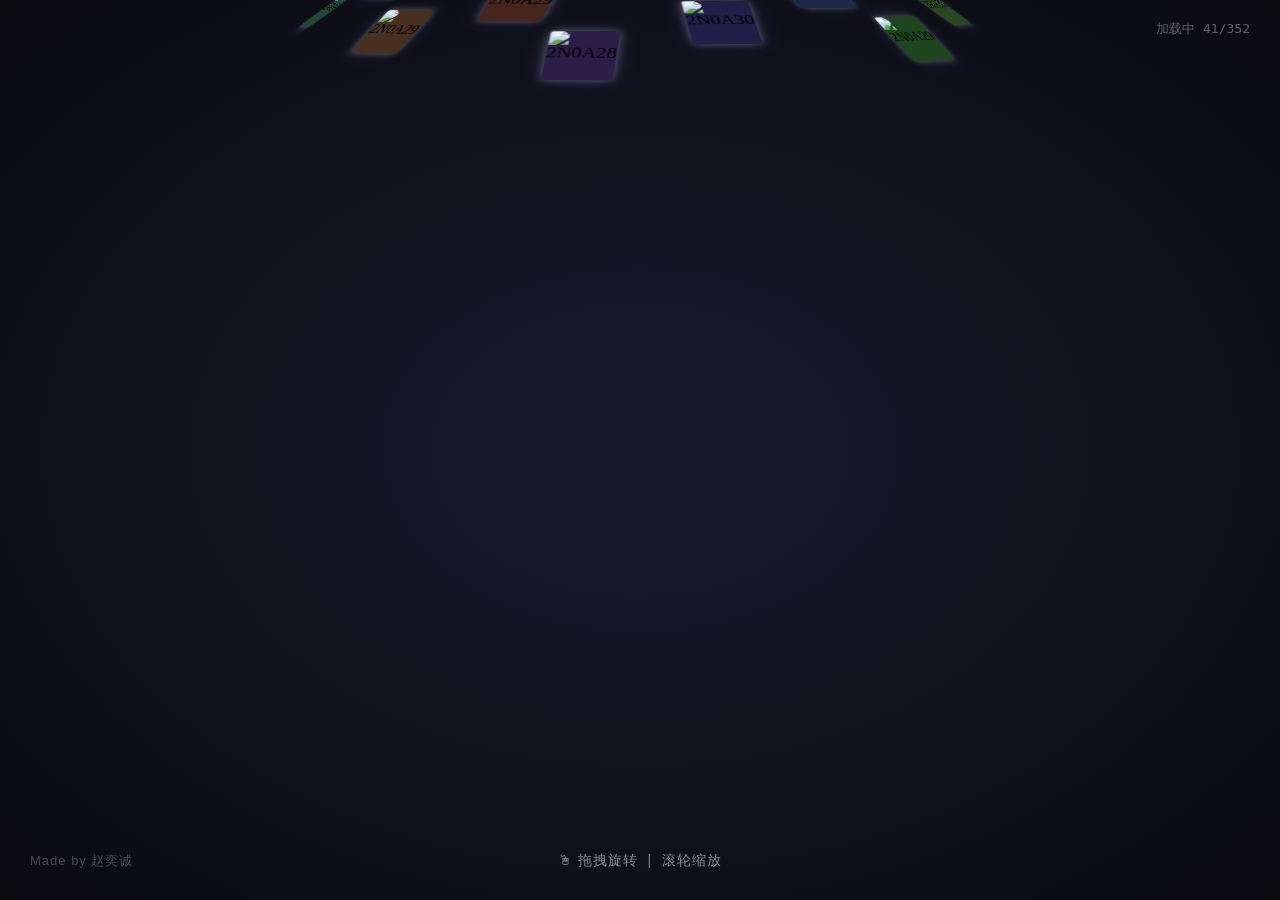
<file: index.html>
<!DOCTYPE html>
<html lang="zh">
<head>
  <meta charset="UTF-8" />
  <meta name="viewport" content="width=device-width, initial-scale=1.0" />
  <meta name="referrer" content="no-referrer" />
  <title>球形3D照片墙</title>
  <style>
    * { margin: 0; padding: 0; box-sizing: border-box; }

    body {
      background: radial-gradient(ellipse at center, #1a1a2e 0%, #0a0a0f 100%);
      overflow: hidden;
      user-select: none;
      height: 100vh;
      width: 100vw;
      cursor: grab;
      touch-action: manipulation;
      -webkit-tap-highlight-color: transparent;
    }
    body.dragging { cursor: grabbing; }

    /* 粒子背景 */
    .stars {
      position: fixed;
      top: 0; left: 0; width: 100%; height: 100%;
      pointer-events: none;
      z-index: 0;
    }
    .star {
      position: absolute;
      background: white;
      border-radius: 50%;
      animation: twinkle var(--dur) ease-in-out infinite;
      animation-delay: var(--delay);
      opacity: 0;
    }
    @keyframes twinkle {
      0%, 100% { opacity: 0.2; }
      50% { opacity: 0.8; }
    }

    /* 场景容器 */
    .scene {
      position: fixed;
      top: 50%; left: 50%;
      perspective: 1200px;
      perspective-origin: 50% 50%;
      z-index: 1;
    }

    .sphere {
      width: 0; height: 0;
      position: relative;
      transform-style: preserve-3d;
      transition: none;
    }

    .sphere img {
      position: absolute;
      border-radius: 4px;
      box-shadow: 0 0 8px rgba(255,255,255,0.3), 0 0 20px rgba(100,150,255,0.15);
      object-fit: cover;
      background: #222;
      backface-visibility: hidden;
      image-rendering: auto;
      pointer-events: none;
      opacity: 0;
      transition: opacity 0.6s ease;
    }
    .sphere img.loaded { opacity: 1; }

    /* 提示信息 */
    .hint {
      position: fixed;
      bottom: 30px;
      left: 50%;
      transform: translateX(-50%);
      color: rgba(255,255,255,0.5);
      font-family: 'Segoe UI', sans-serif;
      font-size: 14px;
      letter-spacing: 1px;
      z-index: 10;
      pointer-events: none;
      transition: opacity 0.5s;
    }

    .counter {
      position: fixed;
      top: 20px;
      right: 30px;
      color: rgba(255,255,255,0.35);
      font-family: 'Segoe UI', monospace;
      font-size: 13px;
      z-index: 10;
      pointer-events: none;
    }

    /* 加载状态 */
    .loading {
      position: fixed;
      top: 50%; left: 50%;
      transform: translate(-50%, -50%);
      color: white;
      font-family: 'Segoe UI', sans-serif;
      font-size: 18px;
      z-index: 20;
      pointer-events: none;
    }
    .loading.hidden { display: none; }

    .credit {
      position: fixed;
      bottom: 30px;
      left: 30px;
      color: rgba(255,255,255,0.25);
      font-family: 'Segoe UI', sans-serif;
      font-size: 13px;
      letter-spacing: 1px;
      z-index: 10;
      pointer-events: none;
    }

    /* ===== 移动端适配 ===== */
    @media (max-width: 768px) {
      .hint    { font-size: 12px; bottom: 18px; }
      .credit  { font-size: 11px; bottom: 18px; left: 15px; }
      .counter { font-size: 11px; top: 12px; right: 15px; }
      .loading { font-size: 15px; }
    }
  </style>
</head>
<body>

  <!-- 星空背景 -->
  <div class="stars" id="stars"></div>

  <!-- 加载提示 -->
  <div class="loading" id="loading">正在加载照片...</div>

  <!-- 场景 -->
  <div class="scene">
    <div class="sphere" id="sphere"></div>
  </div>

  <!-- 信息 -->
  <div class="hint" id="hint">🖱 拖拽旋转 &nbsp;|&nbsp; 滚轮缩放</div>
  <div class="counter" id="counter"></div>
  <div class="credit">Made by 赵奕诚</div>

  <script>
    (function () {
      // ============ 设备检测 ============
      const isMobile = /Mobi|Android|iPhone|iPad|iPod/i.test(navigator.userAgent) ||
                       ('ontouchstart' in window && window.innerWidth < 768);
      const SCALE = Math.max(0.5, Math.min(1, window.innerWidth / 900));

      // ============ 星空背景 ============
      const starsEl = document.getElementById('stars');
      const starCount = isMobile ? 70 : 200;
      for (let i = 0; i < starCount; i++) {
        const star = document.createElement('div');
        star.className = 'star';
        const size = Math.random() * 2 + 1;
        star.style.cssText = `
          width:${size}px; height:${size}px;
          left:${Math.random()*100}%; top:${Math.random()*100}%;
          --dur:${Math.random()*3+2}s;
          --delay:${Math.random()*3}s;
        `;
        starsEl.appendChild(star);
      }

      // ============ 主体 ============
      const sphere = document.getElementById('sphere');
      const loadingEl = document.getElementById('loading');
      const counterEl = document.getElementById('counter');
      const hintEl = document.getElementById('hint');

      // 提示文案
      hintEl.innerHTML = isMobile
        ? '&#x1F446; 滑动旋转 &nbsp;|&nbsp; 双指缩放'
        : '&#x1F5B1; 拖拽旋转 &nbsp;|&nbsp; 滚轮缩放';

      // 响应式球形参数
      const SPHERE_RADIUS = Math.round(520 * SCALE);
      const IMG_SIZE = Math.round(55 * SCALE);
      const HALF = IMG_SIZE / 2;
      const GOLDEN_ANGLE = Math.PI * (3 - Math.sqrt(5));

      // 交互状态
      let rotX = -15, rotY = 0;
      let targetRotX = -15, targetRotY = 0;
      let isDragging = false;
      let lastX = 0, lastY = 0;
      let dragVelX = 0, dragVelY = 0;
      let autoRotateSpeed = 0.05;
      const MIN_ZOOM = Math.max(300, Math.round(SPHERE_RADIUS * 1.0));
      const INITIAL_ZOOM = Math.round(Math.max(1800 * SCALE, MIN_ZOOM + 200));
      let zoom = INITIAL_ZOOM;
      let targetZoom = INITIAL_ZOOM;

      const scene = document.querySelector('.scene');

      // ============ 斐波那契球面分布 ============
      function fibonacciSphere(n) {
        const points = [];
        for (let i = 0; i < n; i++) {
          const y = 1 - (i / (n - 1)) * 2;
          const radiusAtY = Math.sqrt(1 - y * y);
          const theta = GOLDEN_ANGLE * i;
          points.push({
            x: Math.cos(theta) * radiusAtY,
            y: y,
            z: Math.sin(theta) * radiusAtY,
          });
        }
        return points;
      }

      // ============ 加载数据 ============
      async function loadPhotos() {
        try {
          const resp = await fetch('all_photos.json');
          const data = await resp.json();
          return data;
        } catch (e) {
          // 尝试用本地硬编码数据作为降级
          loadingEl.textContent = '无法加载照片数据，请通过HTTP服务器打开此页面';
          console.error('加载失败:', e);
          return [];
        }
      }

      // ============ 创建球体（分批并发加载真实缩略图） ============
      const CONCURRENCY = 8;
      let loadedCount = 0;
      let totalCount = 0;

      function createSphere(photos) {
        totalCount = photos.length;
        const points = fibonacciSphere(totalCount);
        counterEl.textContent = `${totalCount} 张照片`;
        loadingEl.textContent = `正在排列 ${totalCount} 张照片...`;

        // 先用纯色占位快速显示球体结构
        const fragment = document.createDocumentFragment();
        const imgElements = [];

        photos.forEach((photo, i) => {
          const img = document.createElement('img');
          img.alt = photo.file_name || '';
          img.title = photo.file_name || '';
          img.referrerPolicy = 'no-referrer';
          img.dataset.thumb = photo.thumb_uri || '';
          img.dataset.preview = photo.preview_uri || '';
          img.dataset.index = i;
          // 纯色占位（色相按索引变化）
          const hue = (i * 47 + 180) % 360;
          img.style.background = `hsl(${hue}, 40%, 20%)`;

          const p = points[i];
          const lat = Math.asin(p.y) * (180 / Math.PI);
          const lng = Math.atan2(p.x, p.z) * (180 / Math.PI);

          img.style.cssText = `
            width:${IMG_SIZE}px;
            height:${IMG_SIZE}px;
            margin-left:${-HALF}px;
            margin-top:${-HALF}px;
            transform: rotateY(${lng}deg) rotateX(${lat}deg) translateZ(${SPHERE_RADIUS}px);
            background:hsl(${hue}, 40%, 20%);
          `;

          imgElements.push(img);
          fragment.appendChild(img);
        });

        sphere.innerHTML = '';
        sphere.appendChild(fragment);
        loadingEl.classList.add('hidden');

        // 分批并发加载缩略图
        batchLoad(imgElements, 0);
      }

      function batchLoad(imgList, startIdx) {
        if (startIdx >= imgList.length) return;
        const end = Math.min(startIdx + CONCURRENCY, imgList.length);
        let remaining = end - startIdx;

        function onDone() {
          remaining--;
          loadedCount++;
          counterEl.textContent = loadedCount >= totalCount
            ? `${totalCount} 张照片`
            : `加载中 ${loadedCount}/${totalCount}`;
          if (remaining <= 0) {
            setTimeout(() => batchLoad(imgList, end), 50);
          }
        }

        for (let i = startIdx; i < end; i++) {
          const img = imgList[i];
          const thumbUrl = img.dataset.thumb;
          if (!thumbUrl) { onDone(); continue; }

          // 用临时 Image 检测加载
          const probe = new Image();
          probe.referrerPolicy = 'no-referrer';
          probe.onload = () => {
            img.src = thumbUrl;
            img.classList.add('loaded');
            onDone();
          };
          probe.onerror = () => {
            // 尝试 preview_uri
            const previewUrl = img.dataset.preview;
            if (previewUrl && previewUrl !== thumbUrl) {
              const probe2 = new Image();
              probe2.referrerPolicy = 'no-referrer';
              probe2.onload = () => {
                img.src = previewUrl;
                img.classList.add('loaded');
                onDone();
              };
              probe2.onerror = () => {
                img.classList.add('loaded');
                onDone();
              };
              probe2.src = previewUrl;
            } else {
              img.classList.add('loaded');
              onDone();
            }
          };
          probe.src = thumbUrl;
        }
      }

      // ============ 渲染循环 ============
      function updateSphere() {
        // 平滑插值
        const lerpFactor = 0.08;
        rotX += (targetRotX - rotX) * lerpFactor;
        rotY += (targetRotY - rotY) * lerpFactor;
        zoom += (targetZoom - zoom) * lerpFactor;

        sphere.style.transform = `rotateX(${rotX}deg) rotateY(${rotY}deg)`;
        scene.style.perspective = `${zoom}px`;
      }

      // ============ 鼠标事件 ============
      document.addEventListener('mousedown', (e) => {
        isDragging = true;
        dragVelX = 0;
        dragVelY = 0;
        lastX = e.clientX;
        lastY = e.clientY;
        document.body.classList.add('dragging');
        hintEl.style.opacity = '0';
      });

      document.addEventListener('mousemove', (e) => {
        if (!isDragging) return;
        const dx = e.clientX - lastX;
        const dy = e.clientY - lastY;
        dragVelY = dx * 0.3;
        dragVelX = -dy * 0.3;
        targetRotY += dragVelY;
        targetRotX += dragVelX;
        targetRotX = Math.max(-90, Math.min(90, targetRotX));
        lastX = e.clientX;
        lastY = e.clientY;
      });

      document.addEventListener('mouseup', () => {
        isDragging = false;
        document.body.classList.remove('dragging');
        setTimeout(() => { if (!isDragging) hintEl.style.opacity = '1'; }, 1000);
      });

      // ============ 触摸事件 ============
      document.addEventListener('touchstart', (e) => {
        e.preventDefault();
        if (e.touches.length === 1) {
          isDragging = true;
          dragVelX = 0;
          dragVelY = 0;
          lastX = e.touches[0].clientX;
          lastY = e.touches[0].clientY;
          document.body.classList.add('dragging');
          hintEl.style.opacity = '0';
        }
        if (e.touches.length === 2) {
          pinchStartDist = Math.hypot(
            e.touches[0].clientX - e.touches[1].clientX,
            e.touches[0].clientY - e.touches[1].clientY
          );
          pinchStartZoom = targetZoom;
        }
      }, { passive: false });

      let pinchStartDist = 0;
      let pinchStartZoom = 0;
      document.addEventListener('touchmove', (e) => {
        e.preventDefault();
        if (e.touches.length === 1 && isDragging) {
          const dx = e.touches[0].clientX - lastX;
          const dy = e.touches[0].clientY - lastY;
          dragVelY = dx * 0.3;
          dragVelX = -dy * 0.3;
          targetRotY += dragVelY;
          targetRotX += dragVelX;
          targetRotX = Math.max(-90, Math.min(90, targetRotX));
          lastX = e.touches[0].clientX;
          lastY = e.touches[0].clientY;
        }
        if (e.touches.length === 2 && pinchStartDist > 0) {
          const dist = Math.hypot(
            e.touches[0].clientX - e.touches[1].clientX,
            e.touches[0].clientY - e.touches[1].clientY
          );
          const scale = dist / pinchStartDist;
          targetZoom = pinchStartZoom / scale;
          targetZoom = Math.max(MIN_ZOOM, Math.min(5000, targetZoom));
        }
      }, { passive: false });

      document.addEventListener('touchend', () => {
        isDragging = false;
        document.body.classList.remove('dragging');
        pinchStartDist = 0;
        setTimeout(() => { if (!isDragging) hintEl.style.opacity = '1'; }, 1000);
      });

      // ============ 滚轮缩放（乘法，视觉均匀） ============
      document.addEventListener('wheel', (e) => {
        e.preventDefault();
        const factor = e.deltaY > 0 ? 1.08 : 0.925;
        targetZoom *= factor;
        targetZoom = Math.max(MIN_ZOOM, Math.min(5000, targetZoom));
      }, { passive: false });

      // ============ 鼠标离开 ============
      document.addEventListener('mouseleave', () => {
        isDragging = false;
        document.body.classList.remove('dragging');
      });

      // ============ 自动旋转 ============
      function autoRotate() {
        if (!isDragging) {
          // 惯性衰减
          targetRotY += dragVelY;
          targetRotX += dragVelX;
          dragVelY *= 0.92;
          dragVelX *= 0.92;
          targetRotX = Math.max(-90, Math.min(90, targetRotX));

          // 自动旋转
          targetRotY += autoRotateSpeed;
        }
      }

      // ============ 动画帧 ============
      function animate() {
        autoRotate();
        updateSphere();
        requestAnimationFrame(animate);
      }

      // ============ 启动 ============
      async function init() {
        const photos = await loadPhotos();
        if (photos.length > 0) {
          createSphere(photos);
        }
        animate();
      }

      init();
    })();
  </script>
</body>
</html>
</file>
